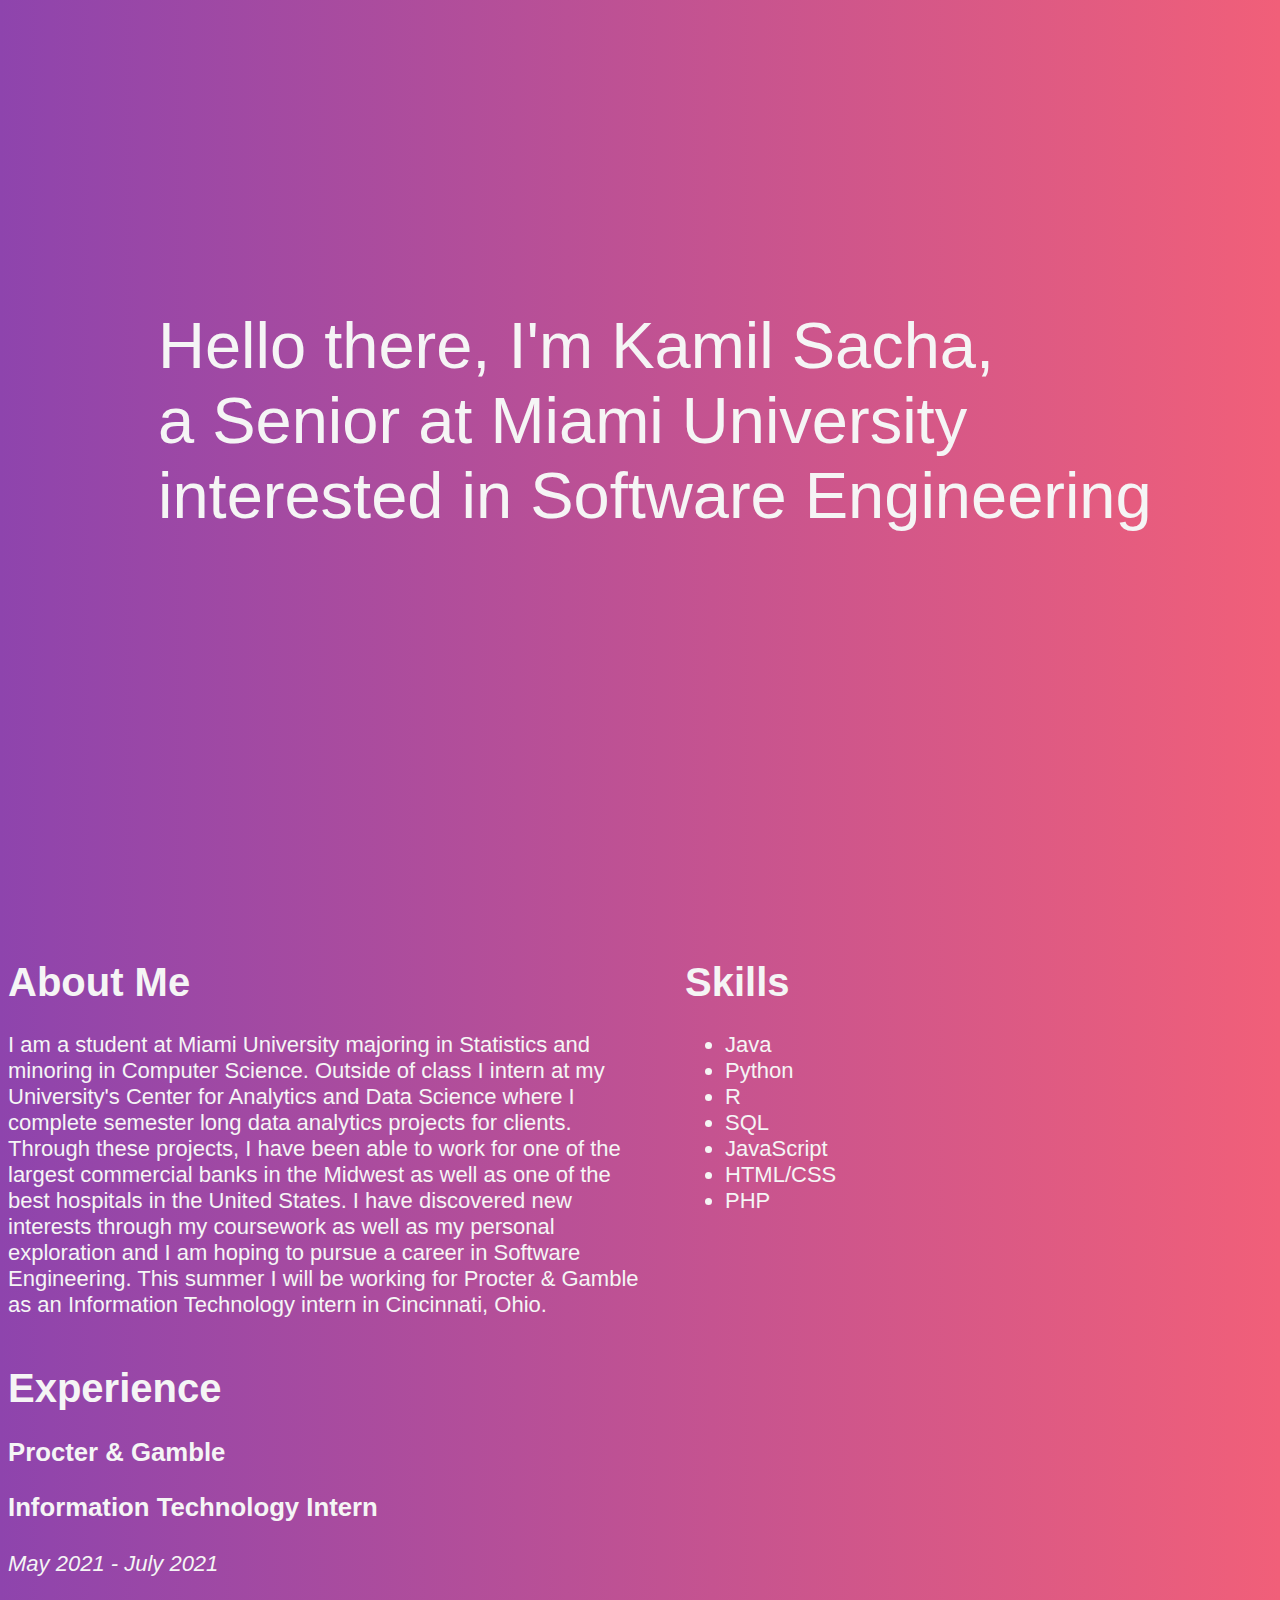
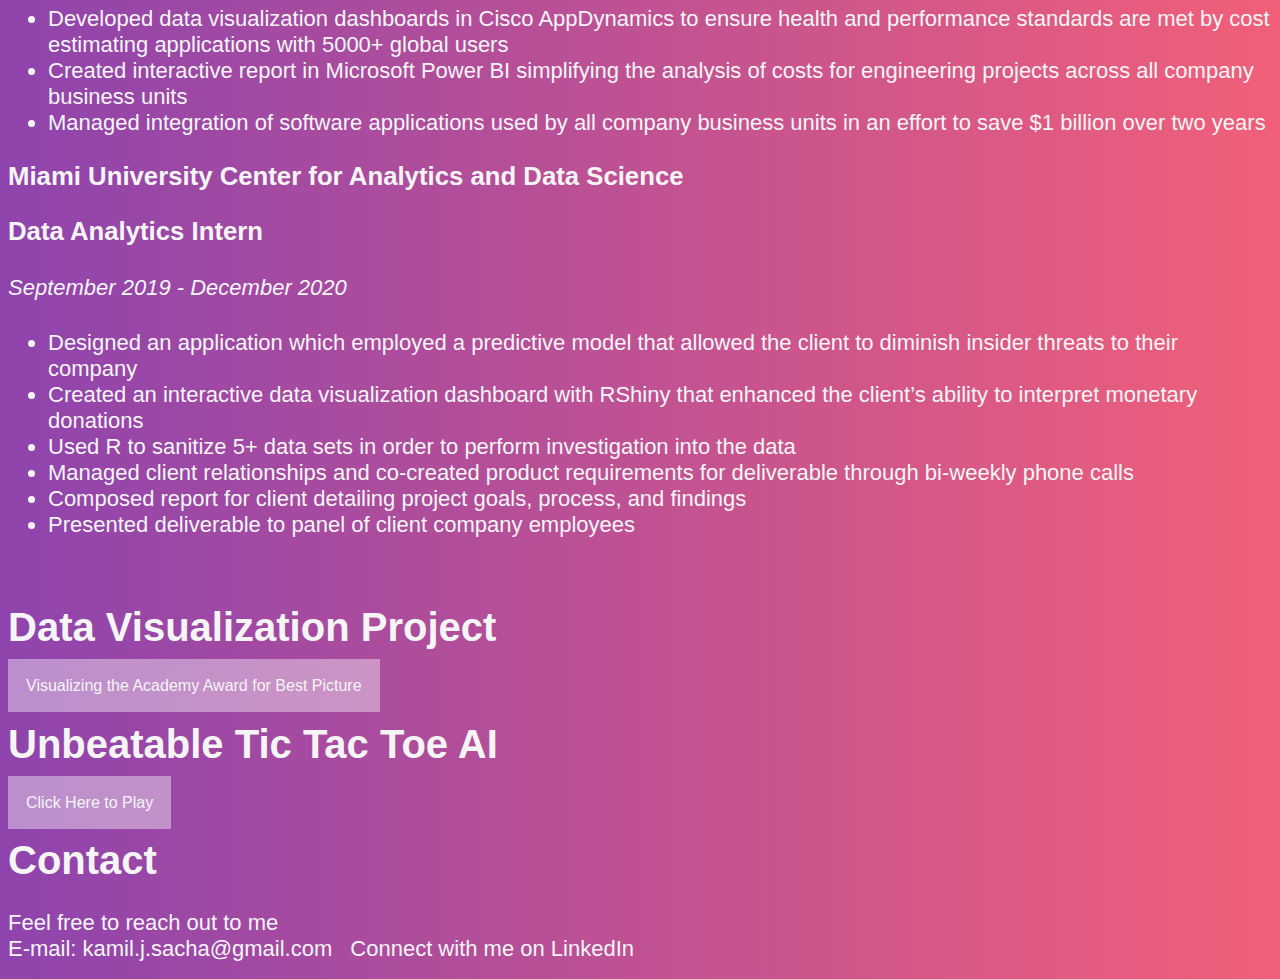
<file: index.html>
<!-- Personal Website -->
<!-- Kamil Sacha -->
<!-- January 05, 2021 -->

<!DOCTYPE html>

<html>
<head>
	<meta charset="UTF-8">
	<title>Kamil Sacha</title>
	<link rel="stylesheet" href="pWebsiteStyle.css" type="text/css">
</head>

<body>
	<div id="home">
		<label id="welcomeMessage">
			Hello there, I'm Kamil Sacha, <br>a Senior at Miami University <br>interested in Software Engineering
		</label>
	</div>

	<div id="about">
		<div id="bio">
			<h1>About Me</h1>
			<p id="aboutP">
				I am a student at Miami University majoring in Statistics and minoring in Computer Science. Outside of class I intern at my University's Center for Analytics and Data Science where I complete semester long data analytics projects for clients. Through these projects, I have been able to work for one of the largest commercial banks in the Midwest as well as one of the best hospitals in the United States. I have discovered new interests through my coursework as well as my personal exploration and I am hoping to pursue a career in Software Engineering. This summer I will be working for Procter & Gamble as an Information Technology intern in Cincinnati, Ohio.
			</p>
		</div>
		<div id="skills">
			<h1>Skills</h1>
			<ul id="skillList">
				<li>Java</li>
				<li>Python</li>
				<li>R</li>
				<li>SQL</li>
				<li>JavaScript</li>
				<li>HTML/CSS</li>
				<li>PHP</li>
			</ul>
		</div>
	</div>

	<div id="resume">
		<h1>Experience</h1>

		<div id="resumeSubHead">
			<h3 id="employer">Procter &amp; Gamble</h3>
			<h3 id="position">Information Technology Intern</h3>
			<h4 id="time">May 2021 - July 2021</h4>
		</div>
		<ul id="resumeList">
			<li>Developed data visualization dashboards in Cisco AppDynamics to ensure health and performance standards are met by cost estimating applications with 5000+ global users</li>
			<li>Created interactive report in Microsoft Power BI simplifying the analysis of costs for engineering projects across all company business units</li>
			<li>Managed integration of software applications used by all company business units in an effort to save $1 billion over two years</li>
		</ul>

		<div id="resumeSubHead">
			<h3 id="employer">Miami University Center for Analytics and Data Science</h3>
			<h3 id="position">Data Analytics Intern</h3>
			<h4 id="time">September 2019 - December 2020</h4>
		</div>
		<ul id="resumeList">
			<li>Designed an application which employed a predictive model that allowed the client to diminish insider threats to their company</li>
			<li>Created an interactive data visualization dashboard with RShiny that enhanced the client’s ability to interpret monetary donations</li>
			<li>Used R to sanitize 5+ data sets in order to perform investigation into the data</li>
			<li>Managed client relationships and co-created product requirements for deliverable through bi-weekly phone calls</li>
			<li>Composed report for client detailing project goals, process, and findings</li>
			<li>Presented deliverable to panel of client company employees</li>
		</ul>
		<br>
	</div>

	<div id="projects">
		<h1>Data Visualization Project</h1>
		<a href="STA404_Infographic.png" target="_blank" id="dataVizProject">Visualizing the Academy Award for Best Picture</a>
		<h1>Unbeatable Tic Tac Toe AI</h1>
		<a href="tictactoe.html" id="tictactoe">Click Here to Play</a>
		<br>
	</div>

	<div id="contact">
		<h1 id="head">Contact</h1>
		<div id="contactBody">
			<label id="contactMessage">Feel free to reach out to me</label>
			<div id="links">
			<div id="email">
				<label class="email">E-mail: kamil.j.sacha@gmail.com</label>
			</div>
			<div id="linkedin">		
				<a href="https://www.linkedin.com/in/kamilsacha/" target="_blank">Connect with me on LinkedIn</a>
			</div>
		</div>
		</div>
	</div>
</body>
</html>
</file>
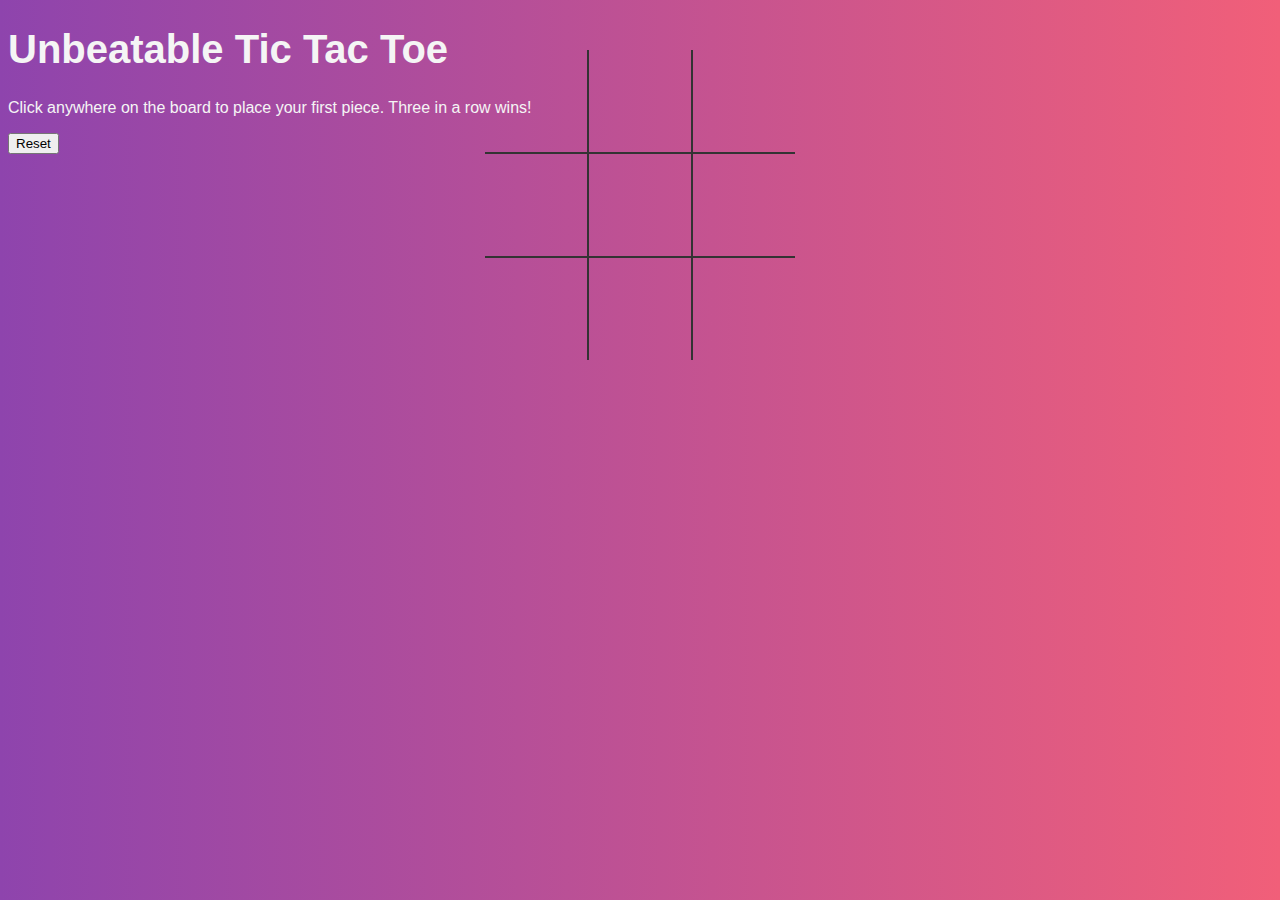
<file: tictactoe.html>
<!DOCTYPE html>

<html>
<head>
    <meta charset="UTF-8">
    <title>Unbeatable Tic Tac Toe</title>

    <link rel="stylesheet" href="pWebsiteStyle.css">

</head>

<body>
    <h1>Unbeatable Tic Tac Toe</h1>
    <p>Click anywhere on the board to place your first piece. Three in a row wins!</p>
<table>
    <tr>
        <td class="cell" id="0"></td>
        <td class="cell" id="1"></td>
        <td class="cell" id="2"></td>
    </tr>
    <tr>
        <td class="cell" id="3"></td>
        <td class="cell" id="4"></td>
        <td class="cell" id="5"></td>
    </tr>
    <tr>
        <td class="cell" id="6"></td>
        <td class="cell" id="7"></td>
        <td class="cell" id="8"></td>
    </tr>
</table>
<div class="endgame">
    <div class="text"></div>
</div>
<button onClick="startGame()">Reset</button>
    <script src="tictactoe.js"></script>
</body>
</html>
</file>
<file: pWebsiteStyle.css>
/* Personal Website Style v0.0 */
/* Kamil Sacha */
/* January 05, 2021 */

body {
  font-family: helvetica;
  color: whitesmoke;

  background: #c0392b;
  background: -webkit-linear-gradient(#8e44ad, #f15f79);
  background: linear-gradient(to right, #8e44ad, #f15f79);

  /* 
  BlueGreen
  background: #43cea2;
  background: -webkit-linear-gradient(to right, #185a9d, #43cea2);
  background: linear-gradient(to right, #185a9d, #43cea2); */

  /* 
  Black 
  background: #000000;
  background: -webkit-linear-gradient(to right, #434343, #000000);
  background: linear-gradient(to right, #434343, #000000); */

  /*
	background-size: 400% 400%;
	animation: gradient 10s ease infinite;
	*/
}
/*
@keyframes gradient{
	0%{
		background-position: 0%;
	}

	50%{
		background-position: 50%;
	}

	100%{
		background-position: 0%;
	}
}
*/

h1 {
  font-size: 40px;
}

#navBar {
  position: fixed;
  padding: 10px;
  top: 0;
  width: 100%;
  /* z-index: 1; */
  font-size: 20px;
  transition: top 0.5s;
}

a {
  padding: 18px;
  text-decoration: none;
}
a:hover {
  font-weight: bold;
}

a:visited {
  color: whitesmoke;
  text-decoration: none;
}

a:link {
  color: whitesmoke;
  text-decoration: none;
}

#home {
  font-size: 65px;
  width: 100%;
  height: auto;
  padding-top: 300px;
  padding-bottom: 400px;
}

#welcomeMessage {
  position: relative;
  left: 150px;
}

#bio {
  width: 50%;
}

#about {
  display: inline-flex;
}

#aboutP {
  font-size: 22px;
}

#skills {
  padding-left: 45px;
}

#skillList {
  font-size: 22px;
}

#time {
  font-weight: lighter;
  font-style: italic;
}

#resumeSubHead {
  font-size: 22px;
}

#resumeList {
  font-size: 22px;
}

#dataVizProject {
  background-color: hsl(0, 0%, 100%, 0.4);
}

#tictactoe {
  background-color: hsl(0, 0%, 100%, 0.4);
}

#links {
  display: inline-flex;
}

#contactBody {
  text-align: left;
  font-size: 22px;
}

#contactMessage {
  display: block;
}

td {
  border: 2px solid #333;
  height: 100px;
  width: 100px;
  text-align: center;
  vertical-align: middle;
  font-size: 70px;
  cursor: pointer;
}

table {
  border-collapse: collapse;
  position: absolute;
  left: 50%;
  margin-left: -155px;
  top: 50px;
}

table tr:first-child td {
  border-top: 0;
}

table tr:last-child td {
  border-bottom: 0;
}

table tr td:first-child {
  border-left: 0;
}

table tr td:last-child {
  border-right: 0;
}

.endgame {
  display: none;
  width: 200px;
  top: 120px;
  background-color: rgba(205, 133, 63, 0.8);
  position: absolute;
  left: 50%;
  margin-left: -100px;
  padding-top: 50px;
  padding-bottom: 50px;
  text-align: center;
  border-radius: 5px;
  color: white;
  font-size: 2em;
}
</file>
